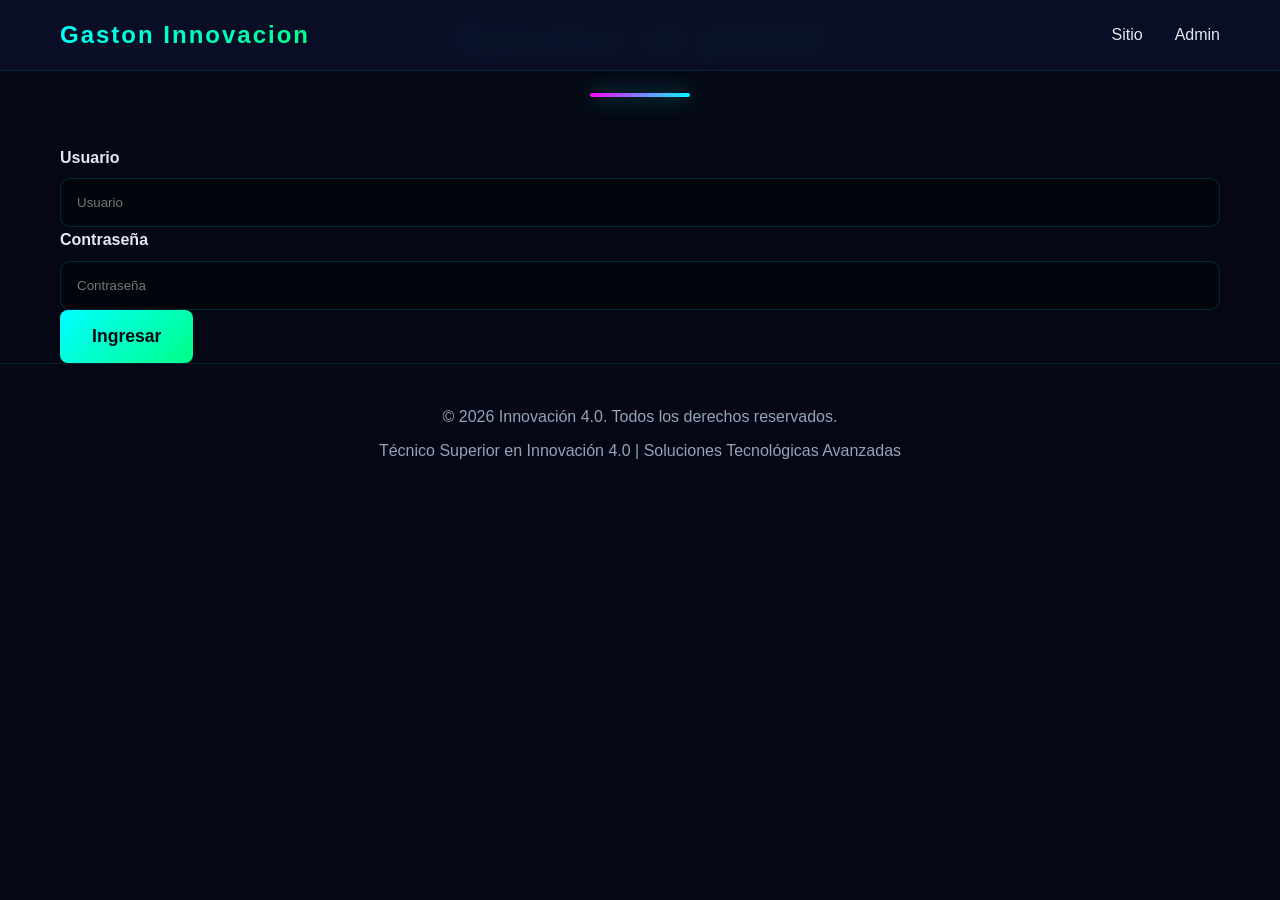
<file: admin.html>
<!DOCTYPE html>
<html lang="es">
<head>
    <meta charset="UTF-8">
    <meta name="viewport" content="width=device-width, initial-scale=1.0">
    <title>Admin | Innovación 4.0</title>
    <link rel="stylesheet" href="styles.css">
</head>
<body>
    <nav class="navbar">
        <div class="container">
            <div class="logo">Gaston Innovacion</div>
            <ul class="nav-links">
                <li><a href="index.html">Sitio</a></li>
                <li><a href="admin.html">Admin</a></li>
            </ul>
        </div>
    </nav>

    <section id="admin-login-section" class="admin-login-section">
        <div class="container">
            <div class="login-card">
                <h2 class="section-title">Acceso al panel</h2>
                <form id="admin-login-form" class="login-form">
                    <div class="admin-group">
                        <label for="adminUser">Usuario</label>
                        <input id="adminUser" type="text" placeholder="Usuario" required>
                    </div>
                    <div class="admin-group">
                        <label for="adminPassword">Contraseña</label>
                        <input id="adminPassword" type="password" placeholder="Contraseña" required>
                    </div>
                    <button type="submit" class="submit-button">Ingresar</button>
                    <p id="loginError" class="login-error"></p>
                </form>
            </div>
        </div>
    </section>

    <section id="admin-panel-section" class="admin-panel" style="display:none;">
        <div class="container">
            <div style="display:flex; justify-content:space-between; align-items:center; gap:1rem; margin-bottom:1rem; flex-wrap:wrap;">
                <h2 class="section-title" style="margin-bottom:0;">Panel de Administración</h2>
                <button type="button" id="logout-admin" class="submit-button" style="max-width:180px; background: linear-gradient(135deg, #ff6b6b, #ff2d55); color: white;">Cerrar sesión</button>
            </div>
            <div class="admin-content">
                <p>Desde aquí puedes editar títulos, descripciones y cargar imágenes para el sitio. Los cambios se guardan en tu navegador y se aplican en la página principal.</p>
                <form id="admin-form" class="admin-form">
                    <div class="admin-group">
                        <label for="heroTitle">Título principal</label>
                        <input id="heroTitle" name="heroTitle" type="text" placeholder="BIENVENIDO AL FUTURO">
                    </div>
                    <div class="admin-group">
                        <label for="heroSubtitle">Subtítulo</label>
                        <input id="heroSubtitle" name="heroSubtitle" type="text" placeholder="Técnico Superior en Innovación 4.0">
                    </div>
                    <div class="admin-group">
                        <label for="heroDescription">Descripción del inicio</label>
                        <textarea id="heroDescription" name="heroDescription" rows="3" placeholder="Transformamos datos..."></textarea>
                    </div>
                    <div class="admin-group">
                        <label for="servicesSectionTitle">Título sección Servicios</label>
                        <input id="servicesSectionTitle" name="servicesSectionTitle" type="text" placeholder="Tus necesidades">
                    </div>
                    <div class="admin-group">
                        <label for="service1Title">Servicio 1 - título</label>
                        <input id="service1Title" name="service1Title" type="text" placeholder="Análisis de Datos">
                    </div>
                    <div class="admin-group">
                        <label for="service1Description">Servicio 1 - descripción</label>
                        <textarea id="service1Description" name="service1Description" rows="2" placeholder="Convertimos tus datos..."></textarea>
                    </div>
                    <div class="admin-group">
                        <label for="service2Title">Servicio 2 - título</label>
                        <input id="service2Title" name="service2Title" type="text" placeholder="Ciberseguridad">
                    </div>
                    <div class="admin-group">
                        <label for="service2Description">Servicio 2 - descripción</label>
                        <textarea id="service2Description" name="service2Description" rows="2" placeholder="Protección integral..."></textarea>
                    </div>
                    <div class="admin-group">
                        <label for="service3Title">Servicio 3 - título</label>
                        <input id="service3Title" name="service3Title" type="text" placeholder="Internet de las Cosas (IoT)">
                    </div>
                    <div class="admin-group">
                        <label for="service3Description">Servicio 3 - descripción</label>
                        <textarea id="service3Description" name="service3Description" rows="2" placeholder="Conecta tu negocio..."></textarea>
                    </div>
                    <div class="admin-group">
                        <label for="service4Title">Servicio 4 - título</label>
                        <input id="service4Title" name="service4Title" type="text" placeholder="Sistemas de Facturación ARCA">
                    </div>
                    <div class="admin-group">
                        <label for="service4Description">Servicio 4 - descripción</label>
                        <textarea id="service4Description" name="service4Description" rows="2" placeholder="Implementamos soluciones..."></textarea>
                    </div>
                    <div class="admin-group">
                        <label for="service5Title">Servicio 5 - título</label>
                        <input id="service5Title" name="service5Title" type="text" placeholder="Mantenimiento Web">
                    </div>
                    <div class="admin-group">
                        <label for="service5Description">Servicio 5 - descripción</label>
                        <textarea id="service5Description" name="service5Description" rows="2" placeholder="Tu sitio web siempre actualizado..."></textarea>
                    </div>
                    <div class="admin-group">
                        <label for="aboutSectionTitle">Título sección Nuestro equipo</label>
                        <input id="aboutSectionTitle" name="aboutSectionTitle" type="text" placeholder="Servicios">
                    </div>
                    <div class="admin-group">
                        <label for="aboutHeadline">Encabezado del equipo</label>
                        <input id="aboutHeadline" name="aboutHeadline" type="text" placeholder="Técnico Superior en Innovación 4.0">
                    </div>
                    <div class="admin-group">
                        <label for="aboutPara1">Texto sobre el equipo 1</label>
                        <textarea id="aboutPara1" name="aboutPara1" rows="2" placeholder="Especializado en tecnologías emergentes..."></textarea>
                    </div>
                    <div class="admin-group">
                        <label for="aboutPara2">Texto sobre el equipo 2</label>
                        <textarea id="aboutPara2" name="aboutPara2" rows="2" placeholder="Con experiencia en análisis de datos..."></textarea>
                    </div>
                    <div class="admin-group">
                        <label for="teamName">Nombre del equipo</label>
                        <input id="teamName" name="teamName" type="text" placeholder="Gastón">
                    </div>
                    <div class="admin-group">
                        <label for="teamRole">Rol del equipo</label>
                        <input id="teamRole" name="teamRole" type="text" placeholder="Técnico Superior en Innovación 4.0">
                    </div>
                    <div class="admin-group">
                        <label for="contactSectionTitle">Título sección Contacto</label>
                        <input id="contactSectionTitle" name="contactSectionTitle" type="text" placeholder="Contacto">
                    </div>
                    <div class="admin-group">
                        <label for="contactHeadline">Encabezado de contacto</label>
                        <input id="contactHeadline" name="contactHeadline" type="text" placeholder="¿Listo para innovar?">
                    </div>
                    <div class="admin-group">
                        <label for="contactPara">Texto de contacto</label>
                        <textarea id="contactPara" name="contactPara" rows="2" placeholder="Estoy aquí para ayudarte..."></textarea>
                    </div>
                    <div class="admin-group">
                        <label for="contactEmail">Email de contacto</label>
                        <input id="contactEmail" name="contactEmail" type="email" placeholder="contacto@innovacion40.com">
                    </div>
                    <div class="admin-group">
                        <label for="contactPhone">Teléfono de contacto</label>
                        <input id="contactPhone" name="contactPhone" type="text" placeholder="+54 3854172687">
                    </div>
                    <div class="admin-group">
                        <label for="contactAddress">Dirección de contacto</label>
                        <input id="contactAddress" name="contactAddress" type="text" placeholder="Villa Maria, Cordoba, Argentina">
                    </div>
                    <div class="admin-group">
                        <label for="siteBackgroundColor">Color de fondo</label>
                        <input id="siteBackgroundColor" name="siteBackgroundColor" type="color" value="#0a0e27">
                    </div>
                    <div class="admin-group">
                        <label for="siteBackgroundImage">Imagen de fondo</label>
                        <input id="siteBackgroundImage" name="siteBackgroundImage" type="file" accept="image/*">
                    </div>
                    <div class="admin-group">
                        <label for="bannerImage">Imagen de banner</label>
                        <input id="bannerImage" name="bannerImage" type="file" accept="image/*">
                    </div>
                    <div class="admin-group">
                        <label for="profileImage">Imagen de perfil</label>
                        <input id="profileImage" name="profileImage" type="file" accept="image/*">
                    </div>
                    <button type="submit" class="submit-button">Guardar cambios</button>
                </form>
            </div>
        </div>
    </section>

    <footer class="footer">
        <div class="container">
            <p>&copy; 2026 Innovación 4.0. Todos los derechos reservados.</p>
            <p>Técnico Superior en Innovación 4.0 | Soluciones Tecnológicas Avanzadas</p>
        </div>
    </footer>

    <script>
        const adminForm = document.getElementById('admin-form');
        const adminLoginForm = document.getElementById('admin-login-form');
        const adminLoginSection = document.getElementById('admin-login-section');
        const adminPanelSection = document.getElementById('admin-panel-section');
        const loginError = document.getElementById('loginError');

        const validUser = {
            username: 'gastechnoran',
            password: 'technorangas'
        };

        function showAdminPanel() {
            adminLoginSection.style.display = 'none';
            adminPanelSection.style.display = 'block';
            sessionStorage.setItem('adminAuth', 'true');
        }

        function showLogin() {
            adminLoginSection.style.display = 'block';
            adminPanelSection.style.display = 'none';
            sessionStorage.removeItem('adminAuth');
        }

        function isLoggedIn() {
            return sessionStorage.getItem('adminAuth') === 'true';
        }

        function readImageFile(input, callback) {
            const file = input.files[0];
            if (!file) return;
            const reader = new FileReader();
            reader.onload = (event) => callback(event.target.result);
            reader.readAsDataURL(file);
        }

        function loadAdminData() {
            const fields = [
                'heroTitle', 'heroSubtitle', 'heroDescription',
                'servicesSectionTitle',
                'service1Title', 'service1Description',
                'service2Title', 'service2Description',
                'service3Title', 'service3Description',
                'service4Title', 'service4Description',
                'service5Title', 'service5Description',
                'aboutSectionTitle', 'aboutHeadline', 'aboutPara1', 'aboutPara2',
                'teamName', 'teamRole',
                'contactSectionTitle', 'contactHeadline', 'contactPara',
                'contactEmail', 'contactPhone', 'contactAddress',
                'siteBackgroundColor'
            ];

            fields.forEach(field => {
                const saved = localStorage.getItem(field);
                const input = document.getElementById(field);
                if (saved && input) {
                    input.value = saved;
                }
            });
        }

        adminLoginForm.addEventListener('submit', (e) => {
            e.preventDefault();

            const username = document.getElementById('adminUser').value.trim();
            const password = document.getElementById('adminPassword').value.trim();

            if (username === validUser.username && password === validUser.password) {
                loginError.textContent = '';
                showAdminPanel();
                loadAdminData();
                return;
            }

            loginError.textContent = 'Usuario o contraseña incorrectos.';
            loginError.style.color = '#ff6b6b';
            adminLoginForm.reset();
        });

        document.getElementById('logout-admin').addEventListener('click', () => {
            showLogin();
            adminLoginForm.reset();
        });

        adminForm.addEventListener('submit', (e) => {
            e.preventDefault();
            const saveField = (id) => localStorage.setItem(id, document.getElementById(id).value);

            [
                'heroTitle', 'heroSubtitle', 'heroDescription',
                'servicesSectionTitle',
                'service1Title', 'service1Description',
                'service2Title', 'service2Description',
                'service3Title', 'service3Description',
                'service4Title', 'service4Description',
                'service5Title', 'service5Description',
                'aboutSectionTitle', 'aboutHeadline', 'aboutPara1', 'aboutPara2',
                'teamName', 'teamRole',
                'contactSectionTitle', 'contactHeadline', 'contactPara',
                'contactEmail', 'contactPhone', 'contactAddress',
                'siteBackgroundColor'
            ].forEach(saveField);

            const bannerImageInput = document.getElementById('bannerImage');
            const profileImageInput = document.getElementById('profileImage');
            const bgImageInput = document.getElementById('siteBackgroundImage');

            if (bannerImageInput.files.length > 0) {
                readImageFile(bannerImageInput, (result) => {
                    localStorage.setItem('bannerImage', result);
                });
            }
            if (profileImageInput.files.length > 0) {
                readImageFile(profileImageInput, (result) => {
                    localStorage.setItem('profileImage', result);
                });
            }
            if (bgImageInput.files.length > 0) {
                readImageFile(bgImageInput, (result) => {
                    localStorage.setItem('siteBackgroundImage', result);
                });
            }

            alert('Cambios guardados. Visita la página principal para ver los cambios.');
            adminForm.reset();
            loadAdminData();
        });

        if (isLoggedIn()) {
            showAdminPanel();
            loadAdminData();
        } else {
            showLogin();
        }
    </script>
</body>
</html>
</file>
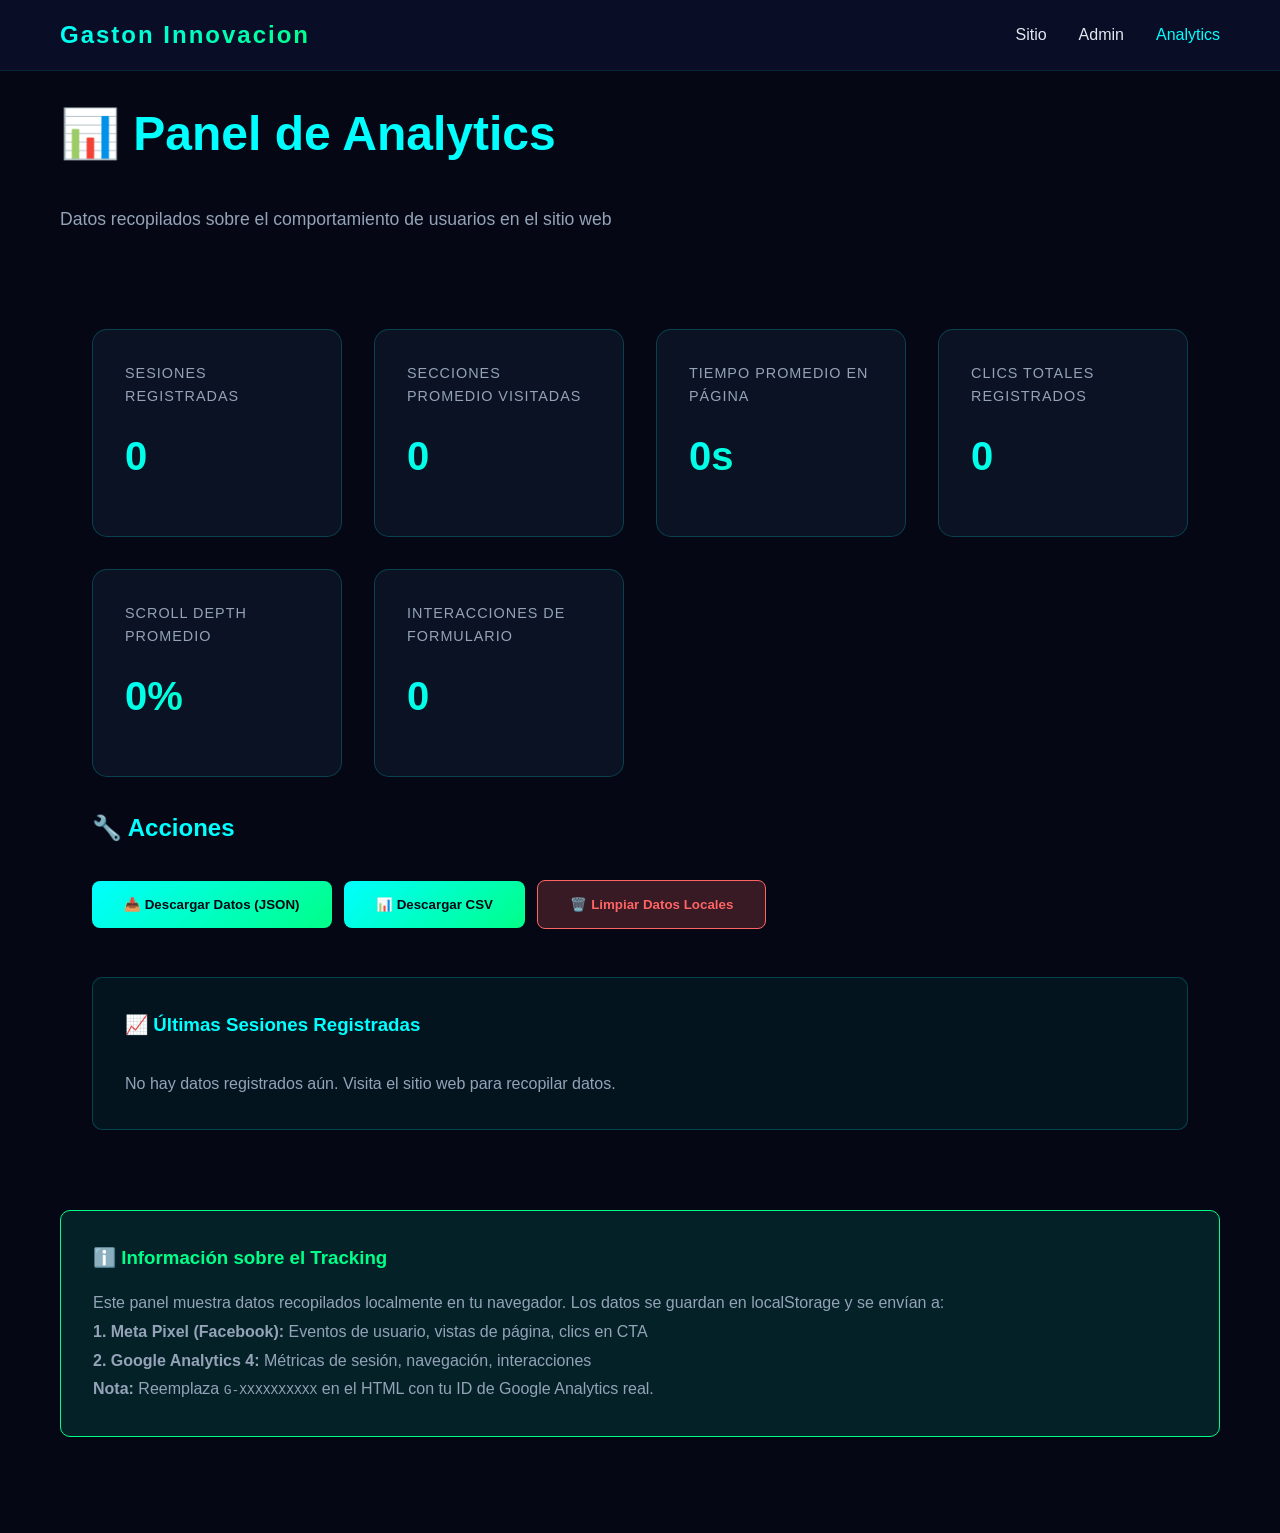
<file: analytics.html>
<!DOCTYPE html>
<html lang="es">
<head>
    <meta charset="UTF-8">
    <meta name="viewport" content="width=device-width, initial-scale=1.0">
    <title>Analytics | Innovación 4.0</title>
    <link rel="stylesheet" href="styles.css">
    <style>
        .analytics-container {
            background: var(--darker-bg);
            color: var(--text-light);
            padding: 2rem;
            border-radius: 15px;
            margin-top: 2rem;
        }
        
        .analytics-grid {
            display: grid;
            grid-template-columns: repeat(auto-fit, minmax(250px, 1fr));
            gap: 2rem;
            margin-top: 2rem;
        }
        
        .analytics-card {
            background: var(--card-bg);
            padding: 2rem;
            border-radius: 15px;
            border: 1px solid rgba(0, 255, 255, 0.2);
            backdrop-filter: blur(10px);
        }
        
        .metric-value {
            font-size: 2.5rem;
            font-weight: bold;
            background: linear-gradient(135deg, var(--primary-color), var(--accent-color));
            -webkit-background-clip: text;
            -webkit-text-fill-color: transparent;
            background-clip: text;
            margin: 1rem 0;
        }
        
        .metric-label {
            color: var(--text-dim);
            font-size: 0.9rem;
            text-transform: uppercase;
            letter-spacing: 1px;
        }
        
        .sessions-list {
            max-height: 400px;
            overflow-y: auto;
            margin-top: 2rem;
        }
        
        .session-item {
            background: rgba(0, 255, 255, 0.05);
            padding: 1rem;
            border-left: 3px solid var(--primary-color);
            margin-bottom: 1rem;
            border-radius: 8px;
        }
        
        .session-item h4 {
            color: var(--primary-color);
            margin-bottom: 0.5rem;
        }
        
        .session-detail {
            font-size: 0.9rem;
            color: var(--text-dim);
            margin: 0.3rem 0;
        }
        
        .chart-container {
            background: rgba(0, 255, 255, 0.05);
            padding: 2rem;
            border-radius: 10px;
            margin-top: 2rem;
            border: 1px solid rgba(0, 255, 255, 0.2);
        }
        
        .export-button {
            background: var(--gradient-1);
            color: var(--darker-bg);
            padding: 1rem 2rem;
            border: none;
            border-radius: 8px;
            font-weight: bold;
            cursor: pointer;
            margin: 1rem 0.5rem 1rem 0;
            transition: all 0.3s;
        }
        
        .export-button:hover {
            transform: translateY(-2px);
            box-shadow: 0 5px 20px rgba(0, 255, 255, 0.3);
        }
        
        .clear-button {
            background: rgba(255, 100, 100, 0.2);
            color: #ff6464;
            padding: 1rem 2rem;
            border: 1px solid #ff6464;
            border-radius: 8px;
            font-weight: bold;
            cursor: pointer;
            margin: 1rem 0.5rem 1rem 0;
            transition: all 0.3s;
        }
        
        .clear-button:hover {
            background: rgba(255, 100, 100, 0.3);
        }
    </style>
</head>
<body>
    <nav class="navbar">
        <div class="container">
            <div class="logo">Gaston Innovacion</div>
            <ul class="nav-links">
                <li><a href="index.html">Sitio</a></li>
                <li><a href="admin.html">Admin</a></li>
                <li><a href="analytics.html" style="color: var(--primary-color);">Analytics</a></li>
            </ul>
        </div>
    </nav>

    <section style="padding: 6rem 0;">
        <div class="container">
            <h1 style="font-size: 3rem; color: var(--primary-color); margin-bottom: 2rem;">📊 Panel de Analytics</h1>
            <p style="color: var(--text-dim); font-size: 1.1rem; margin-bottom: 2rem;">Datos recopilados sobre el comportamiento de usuarios en el sitio web</p>

            <div class="analytics-container">
                <div class="analytics-grid">
                    <div class="analytics-card">
                        <div class="metric-label">Sesiones Registradas</div>
                        <div class="metric-value" id="totalSessions">0</div>
                    </div>
                    <div class="analytics-card">
                        <div class="metric-label">Secciones Promedio Visitadas</div>
                        <div class="metric-value" id="avgSections">0</div>
                    </div>
                    <div class="analytics-card">
                        <div class="metric-label">Tiempo Promedio en Página</div>
                        <div class="metric-value" id="avgTime">0s</div>
                    </div>
                    <div class="analytics-card">
                        <div class="metric-label">Clics Totales Registrados</div>
                        <div class="metric-value" id="totalClicks">0</div>
                    </div>
                    <div class="analytics-card">
                        <div class="metric-label">Scroll Depth Promedio</div>
                        <div class="metric-value" id="avgScroll">0%</div>
                    </div>
                    <div class="analytics-card">
                        <div class="metric-label">Interacciones de Formulario</div>
                        <div class="metric-value" id="formInteractions">0</div>
                    </div>
                </div>

                <div style="margin-top: 2rem;">
                    <h2 style="color: var(--primary-color); margin-bottom: 1rem;">🔧 Acciones</h2>
                    <button class="export-button" onclick="exportData()">📥 Descargar Datos (JSON)</button>
                    <button class="export-button" onclick="exportCSV()">📊 Descargar CSV</button>
                    <button class="clear-button" onclick="clearData()">🗑️ Limpiar Datos Locales</button>
                </div>

                <div class="chart-container">
                    <h3 style="color: var(--primary-color); margin-bottom: 1.5rem;">📈 Últimas Sesiones Registradas</h3>
                    <div class="sessions-list" id="sessionsList"></div>
                </div>
            </div>

            <div style="background: rgba(0, 255, 200, 0.1); border: 1px solid var(--accent-color); border-radius: 10px; padding: 2rem; margin-top: 3rem;">
                <h3 style="color: var(--accent-color); margin-bottom: 1rem;">ℹ️ Información sobre el Tracking</h3>
                <p style="color: var(--text-dim); line-height: 1.8;">
                    Este panel muestra datos recopilados localmente en tu navegador. Los datos se guardan en localStorage y se envían a:<br>
                    <strong>1. Meta Pixel (Facebook):</strong> Eventos de usuario, vistas de página, clics en CTA<br>
                    <strong>2. Google Analytics 4:</strong> Métricas de sesión, navegación, interacciones<br>
                    <strong>Nota:</strong> Reemplaza <code>G-XXXXXXXXXX</code> en el HTML con tu ID de Google Analytics real.
                </p>
            </div>
        </div>
    </section>

    <script>
        // Función para cargar y mostrar estadísticas
        function loadAnalytics() {
            const sessions = JSON.parse(localStorage.getItem('userSessions') || '[]');
            
            if (sessions.length === 0) {
                document.getElementById('sessionsList').innerHTML = 
                    '<p style="color: var(--text-dim);">No hay datos registrados aún. Visita el sitio web para recopilar datos.</p>';
                return;
            }

            // Calcular estadísticas
            const totalSessions = sessions.length;
            const avgSections = Math.round(
                sessions.reduce((acc, s) => acc + (s.sectionsViewed?.length || 0), 0) / totalSessions
            );
            const avgTime = Math.round(
                sessions.reduce((acc, s) => acc + (s.timeOnPage || 0), 0) / totalSessions
            );
            const totalClicks = sessions.reduce((acc, s) => acc + (s.clickedElements?.length || 0), 0);
            const avgScroll = Math.round(
                sessions.reduce((acc, s) => acc + (s.scrollDepth || 0), 0) / totalSessions
            );
            const formInteractions = sessions.reduce((acc, s) => acc + (s.formInteractions?.length || 0), 0);

            // Actualizar UI
            document.getElementById('totalSessions').textContent = totalSessions;
            document.getElementById('avgSections').textContent = avgSections;
            document.getElementById('avgTime').textContent = avgTime + 's';
            document.getElementById('totalClicks').textContent = totalClicks;
            document.getElementById('avgScroll').textContent = avgScroll + '%';
            document.getElementById('formInteractions').textContent = formInteractions;

            // Mostrar últimas sesiones
            const sessionsList = document.getElementById('sessionsList');
            sessionsList.innerHTML = sessions.slice().reverse().map((session, idx) => `
                <div class="session-item">
                    <h4>Sesión ${totalSessions - idx}</h4>
                    <div class="session-detail">🆔 ID: ${session.sessionId}</div>
                    <div class="session-detail">⏱️ Duración: ${session.timeOnPage || 0} segundos</div>
                    <div class="session-detail">📍 Secciones visitadas: ${session.sectionsViewed?.length || 0}</div>
                    <div class="session-detail">🖱️ Clics registrados: ${session.clickedElements?.length || 0}</div>
                    <div class="session-detail">📜 Scroll: ${session.scrollDepth || 0}%</div>
                    <div class="session-detail">📋 Interacciones de formulario: ${session.formInteractions?.length || 0}</div>
                    <div class="session-detail">🕐 Inicio: ${new Date(session.startTime).toLocaleString('es-AR')}</div>
                </div>
            `).join('');
        }

        // Descargar datos como JSON
        function exportData() {
            const sessions = JSON.parse(localStorage.getItem('userSessions') || '[]');
            const dataStr = JSON.stringify(sessions, null, 2);
            const dataBlob = new Blob([dataStr], { type: 'application/json' });
            const url = URL.createObjectURL(dataBlob);
            const link = document.createElement('a');
            link.href = url;
            link.download = `analytics-${new Date().toISOString().slice(0, 10)}.json`;
            link.click();
            alert('✓ Datos descargados exitosamente');
        }

        // Descargar datos como CSV
        function exportCSV() {
            const sessions = JSON.parse(localStorage.getItem('userSessions') || '[]');
            let csv = 'Session ID,Duración (s),Secciones Visitadas,Clics,Scroll Depth,Interacciones Formulario,Inicio Sesión\n';
            
            sessions.forEach(session => {
                csv += `"${session.sessionId}",${session.timeOnPage || 0},${session.sectionsViewed?.length || 0},${session.clickedElements?.length || 0},${session.scrollDepth || 0}%,${session.formInteractions?.length || 0},"${new Date(session.startTime).toLocaleString('es-AR')}"\n`;
            });

            const blob = new Blob([csv], { type: 'text/csv;charset=utf-8;' });
            const link = document.createElement('a');
            const url = URL.createObjectURL(blob);
            link.setAttribute('href', url);
            link.setAttribute('download', `analytics-${new Date().toISOString().slice(0, 10)}.csv`);
            link.click();
            alert('✓ Datos CSV descargados exitosamente');
        }

        // Limpiar datos
        function clearData() {
            if (confirm('¿Estás seguro de que deseas eliminar todos los datos analytics?')) {
                localStorage.removeItem('userSessions');
                loadAnalytics();
                alert('✓ Datos eliminados correctamente');
            }
        }

        // Cargar analytics al abrir la página
        loadAnalytics();
        setInterval(loadAnalytics, 5000); // Actualizar cada 5 segundos
    </script>
</body>
</html>
</file>
<file: styles.css>
* {
    margin: 0;
    padding: 0;
    box-sizing: border-box;
}

:root {
    --primary-color: #00ffff;
    --secondary-color: #ff00ff;
    --accent-color: #00ff88;
    --dark-bg: #0a0e27;
    --darker-bg: #050814;
    --card-bg: rgba(15, 23, 42, 0.7);
    --text-light: #e2e8f0;
    --text-dim: #94a3b8;
    --gradient-1: linear-gradient(135deg, #00ffff, #00ff88);
    --gradient-2: linear-gradient(135deg, #ff00ff, #00ffff);
    --gradient-3: linear-gradient(135deg, #00ff88, #ff00ff);
}

body {
    font-family: 'Segoe UI', Tahoma, Geneva, Verdana, sans-serif;
    background: var(--darker-bg);
    color: var(--text-light);
    line-height: 1.6;
    overflow-x: hidden;
}

.container {
    max-width: 1200px;
    margin: 0 auto;
    padding: 0 20px;
}

/* ===== NAVBAR ===== */
.navbar {
    position: fixed;
    top: 0;
    width: 100%;
    background: rgba(10, 14, 39, 0.95);
    backdrop-filter: blur(10px);
    z-index: 1000;
    padding: 1rem 0;
    border-bottom: 1px solid rgba(0, 255, 255, 0.1);
}

.navbar .container {
    display: flex;
    justify-content: space-between;
    align-items: center;
}

.logo {
    font-size: 1.5rem;
    font-weight: bold;
    background: var(--gradient-1);
    -webkit-background-clip: text;
    -webkit-text-fill-color: transparent;
    background-clip: text;
    letter-spacing: 2px;
}

.nav-links {
    display: flex;
    list-style: none;
    gap: 2rem;
}

.nav-links a {
    color: var(--text-light);
    text-decoration: none;
    transition: all 0.3s;
    position: relative;
}

.nav-links a::after {
    content: '';
    position: absolute;
    bottom: -5px;
    left: 0;
    width: 0;
    height: 2px;
    background: var(--primary-color);
    transition: width 0.3s;
}

.nav-links a:hover::after {
    width: 100%;
}

.nav-links a:hover {
    color: var(--primary-color);
}

.admin-link-hidden {
    display: none !important;
}

/* ===== HERO SECTION ===== */
.hero {
    position: relative;
    min-height: 100vh;
    display: flex;
    align-items: center;
    justify-content: center;
    overflow: hidden;
    padding-top: 80px;
}

.hero-background {
    position: absolute;
    top: 0;
    left: 0;
    width: 100%;
    height: 100%;
    background: linear-gradient(135deg, #0a0e27 0%, #1a1f3a 50%, #0a0e27 100%);
    z-index: -1;
}

.grid-overlay {
    position: absolute;
    width: 100%;
    height: 100%;
    background-image: 
        linear-gradient(rgba(0, 255, 255, 0.05) 1px, transparent 1px),
        linear-gradient(90deg, rgba(0, 255, 255, 0.05) 1px, transparent 1px);
    background-size: 50px 50px;
    animation: gridMove 20s linear infinite;
}

@keyframes gridMove {
    0% { transform: translateY(0); }
    100% { transform: translateY(50px); }
}

.floating-particles {
    position: absolute;
    width: 100%;
    height: 100%;
    overflow: hidden;
}

.floating-particles::before,
.floating-particles::after {
    content: '';
    position: absolute;
    width: 300px;
    height: 300px;
    border-radius: 50%;
    filter: blur(100px);
    animation: float 15s infinite ease-in-out;
}

.floating-particles::before {
    background: rgba(0, 255, 255, 0.1);
    top: 20%;
    left: 10%;
    animation-delay: 0s;
}

.floating-particles::after {
    background: rgba(255, 0, 255, 0.1);
    bottom: 20%;
    right: 10%;
    animation-delay: 7s;
}

@keyframes float {
    0%, 100% { transform: translate(0, 0); }
    50% { transform: translate(50px, 50px); }
}

.hero-content {
    text-align: center;
    z-index: 1;
    max-width: 800px;
}

.glitch {
    font-size: 4rem;
    font-weight: bold;
    text-transform: uppercase;
    position: relative;
    color: var(--text-light);
    letter-spacing: 3px;
    animation: glitch-anim 3s infinite;
    text-shadow: 
        2px 2px 0px var(--primary-color),
        4px 4px 0px var(--secondary-color);
}

@keyframes glitch-anim {
    0%, 90%, 100% { 
        transform: translate(0);
        text-shadow: 
            2px 2px 0px var(--primary-color),
            4px 4px 0px var(--secondary-color);
    }
    91% { 
        transform: translate(-2px, 2px);
        text-shadow: 
            -2px -2px 0px var(--secondary-color),
            2px 2px 0px var(--primary-color);
    }
    92% { 
        transform: translate(2px, -2px);
        text-shadow: 
            2px 2px 0px var(--accent-color),
            -2px -2px 0px var(--secondary-color);
    }
    93% { 
        transform: translate(-2px, 2px);
        text-shadow: 
            -2px -2px 0px var(--primary-color),
            2px 2px 0px var(--accent-color);
    }
}

.subtitle {
    font-size: 1.5rem;
    color: var(--primary-color);
    margin: 1rem 0;
    text-transform: uppercase;
    letter-spacing: 2px;
    animation: subtitlePulse 2s ease-in-out infinite;
}

@keyframes subtitlePulse {
    0%, 100% { opacity: 1; }
    50% { opacity: 0.7; }
}

.hero-description {
    font-size: 1.2rem;
    color: var(--text-dim);
    margin: 2rem 0;
}

.cta-button {
    display: inline-block;
    padding: 1rem 3rem;
    background: var(--gradient-1);
    color: var(--darker-bg);
    text-decoration: none;
    border-radius: 50px;
    font-weight: bold;
    font-size: 1.1rem;
    margin-top: 2rem;
    margin-right: 1rem;
    transition: all 0.3s;
    box-shadow: 0 0 30px rgba(0, 255, 255, 0.3);
    position: relative;
    overflow: hidden;
    border: none;
    cursor: pointer;
}

.cta-button::before {
    content: '';
    position: absolute;
    top: 0;
    left: -100%;
    width: 100%;
    height: 100%;
    background: rgba(255, 255, 255, 0.2);
    transition: left 0.5s;
}

.cta-button:hover::before {
    left: 100%;
}

.cta-button:hover {
    transform: translateY(-3px);
    box-shadow: 0 0 50px rgba(0, 255, 255, 0.5);
}

.cta-button.secondary {
    background: rgba(0, 255, 255, 0.1);
    border: 2px solid var(--primary-color);
    color: var(--primary-color);
}

.cta-button.secondary:hover {
    background: rgba(0, 255, 255, 0.2);
    box-shadow: 0 0 40px rgba(0, 255, 255, 0.4);
}

/* Imágenes Superpuestas Descendentes */
.hero-images {
    position: absolute;
    right: 5%;
    top: 100px;
    width: 400px;
    height: 500px;
    z-index: 5;
}

.image-layer {
    position: absolute;
    width: 280px;
    height: 200px;
    border-radius: 15px;
    overflow: hidden;
    border: 3px solid var(--primary-color);
    box-shadow: 0 10px 40px rgba(0, 255, 255, 0.3);
    transition: all 0.5s ease;
}

.image-layer img {
    width: 100%;
    height: 100%;
    object-fit: cover;
    transition: transform 0.5s ease;
}

.image-layer:hover img {
    transform: scale(1.1);
}

.layer-1 {
    top: 0;
    right: 20px;
    animation: floatImage 6s ease-in-out infinite;
    background: linear-gradient(135deg, rgba(0, 255, 255, 0.2), transparent);
}

.layer-2 {
    top: 150px;
    right: 100px;
    animation: floatImage 8s ease-in-out infinite 1s;
    background: linear-gradient(135deg, rgba(255, 0, 255, 0.2), transparent);
}

.layer-3 {
    top: 280px;
    right: 30px;
    animation: floatImage 7s ease-in-out infinite 2s;
    background: linear-gradient(135deg, rgba(0, 255, 200, 0.2), transparent);
}

@keyframes floatImage {
    0%, 100% { transform: translateY(0px); }
    50% { transform: translateY(-20px); }
}

/* ===== SERVICES SECTION ===== */
.services {
    padding: 6rem 0;
    background: var(--dark-bg);
}

.section-title {
    text-align: center;
    font-size: 3rem;
    margin-bottom: 3rem;
    background: var(--gradient-1);
    -webkit-background-clip: text;
    -webkit-text-fill-color: transparent;
    background-clip: text;
    position: relative;
    font-weight: 700;
    letter-spacing: 1px;
}

.section-title::after {
    content: '';
    display: block;
    width: 100px;
    height: 4px;
    background: var(--gradient-2);
    margin: 1rem auto 0;
    border-radius: 2px;
    box-shadow: 0 0 20px rgba(0, 255, 255, 0.5);
}

.services-grid {
    display: grid;
    grid-template-columns: repeat(auto-fit, minmax(280px, 1fr));
    gap: 2rem;
}

.service-card {
    background: var(--card-bg);
    padding: 2rem;
    border-radius: 15px;
    border: 1px solid rgba(0, 255, 255, 0.1);
    transition: all 0.3s;
    backdrop-filter: blur(10px);
    position: relative;
    overflow: hidden;
}

.service-card::before {
    content: '';
    position: absolute;
    top: -50%;
    right: -50%;
    width: 200%;
    height: 200%;
    background: var(--gradient-2);
    opacity: 0.05;
    transition: all 0.5s;
    transform: rotate(45deg);
    z-index: 0;
}

.service-card:hover::before {
    opacity: 0.15;
    top: -30%;
    right: -30%;
}

.service-card > * {
    position: relative;
    z-index: 1;
}

.service-card:hover {
    transform: translateY(-10px);
    border-color: var(--primary-color);
    box-shadow: 0 10px 40px rgba(0, 255, 255, 0.2);
}

.service-icon {
    font-size: 3rem;
    margin-bottom: 1rem;
}

.service-card h3 {
    font-size: 1.5rem;
    margin-bottom: 1rem;
    color: var(--primary-color);
}

.service-card p {
    color: var(--text-dim);
    margin-bottom: 1.5rem;
}

.service-features {
    list-style: none;
}

.service-features li {
    padding: 0.5rem 0;
    padding-left: 1.5rem;
    position: relative;
    color: var(--text-light);
}

.service-features li::before {
    content: '▹';
    position: absolute;
    left: 0;
    color: var(--accent-color);
    font-weight: bold;
}

/* ===== REVIEWS SECTION ===== */
.reviews {
    padding: 6rem 0;
    background: var(--dark-bg);
}

.reviews-grid {
    display: grid;
    grid-template-columns: repeat(auto-fit, minmax(300px, 1fr));
    gap: 2rem;
    margin-top: 3rem;
}

.review-card {
    background: var(--card-bg);
    padding: 2rem;
    border-radius: 15px;
    border: 1px solid rgba(0, 255, 255, 0.1);
    transition: all 0.3s;
    backdrop-filter: blur(10px);
    display: flex;
    flex-direction: column;
    position: relative;
    overflow: hidden;
}

.review-card::before {
    content: '';
    position: absolute;
    top: 0;
    left: 0;
    right: 0;
    height: 3px;
    background: var(--gradient-1);
    transform: scaleX(0);
    transform-origin: left;
    transition: transform 0.3s ease;
}

.review-card:hover::before {
    transform: scaleX(1);
}

.review-card:hover {
    transform: translateY(-10px);
    border-color: var(--primary-color);
    box-shadow: 0 10px 40px rgba(0, 255, 255, 0.2);
}

.review-stars {
    font-size: 1.2rem;
    margin-bottom: 1rem;
    letter-spacing: 3px;
    animation: starsGlow 1.5s ease-in-out;
}

@keyframes starsGlow {
    0%, 100% { text-shadow: 0 0 5px rgba(255, 255, 0, 0.5); }
    50% { text-shadow: 0 0 15px rgba(255, 255, 0, 0.8); }
}

.review-text {
    color: var(--text-dim);
    margin-bottom: 2rem;
    flex-grow: 1;
    line-height: 1.7;
    font-style: italic;
}

.review-author {
    display: flex;
    align-items: center;
    gap: 1rem;
    border-top: 1px solid rgba(0, 255, 255, 0.1);
    padding-top: 1rem;
}

.author-avatar {
    font-size: 2.5rem;
    width: 50px;
    height: 50px;
    display: flex;
    align-items: center;
    justify-content: center;
    background: rgba(0, 255, 255, 0.1);
    border-radius: 50%;
    animation: avatarPulse 2s ease-in-out infinite;
}

@keyframes avatarPulse {
    0%, 100% { box-shadow: 0 0 10px rgba(0, 255, 255, 0.3); }
    50% { box-shadow: 0 0 20px rgba(0, 255, 255, 0.6); }
}

.review-author h4 {
    color: var(--primary-color);
    margin: 0;
    font-size: 1rem;
}

.review-author h4 a {
    color: inherit;
    text-decoration: none;
}

.review-author p {
    color: var(--text-dim);
    margin: 0;
    font-size: 0.9rem;
}

/* ===== USEFUL INFO SECTION ===== */
.useful-info {
    padding: 6rem 0;
    background: var(--darker-bg);
    position: relative;
    overflow: hidden;
}

.useful-info::before {
    content: '';
    position: absolute;
    top: 0;
    left: 0;
    right: 0;
    bottom: 0;
    background: radial-gradient(circle at 20% 50%, rgba(0, 255, 255, 0.05) 0%, transparent 50%),
                radial-gradient(circle at 80% 80%, rgba(255, 0, 255, 0.05) 0%, transparent 50%);
    pointer-events: none;
}

.info-grid {
    display: grid;
    grid-template-columns: repeat(auto-fit, minmax(250px, 1fr));
    gap: 2rem;
    margin-top: 3rem;
    position: relative;
    z-index: 1;
}

.info-card {
    background: linear-gradient(135deg, rgba(0, 255, 255, 0.1), rgba(255, 0, 255, 0.05));
    padding: 2rem;
    border-radius: 15px;
    border: 1px solid rgba(0, 255, 255, 0.2);
    text-align: center;
    transition: all 0.3s;
    backdrop-filter: blur(10px);
    position: relative;
    overflow: hidden;
}

.info-card::before {
    content: '';
    position: absolute;
    top: -50%;
    left: -50%;
    width: 200%;
    height: 200%;
    background: var(--gradient-3);
    opacity: 0;
    transform: rotate(45deg);
    transition: opacity 0.3s;
    z-index: 0;
}

.info-card:hover::before {
    opacity: 0.08;
}

.info-card > * {
    position: relative;
    z-index: 1;
}

.info-card:hover {
    transform: translateY(-15px);
    border-color: var(--accent-color);
    box-shadow: 0 15px 50px rgba(0, 255, 255, 0.15);
}

.info-icon {
    font-size: 3rem;
    margin-bottom: 1rem;
    display: block;
    animation: iconBounce 2s ease-in-out infinite;
}

@keyframes iconBounce {
    0%, 100% { transform: translateY(0); }
    50% { transform: translateY(-10px); }
}

.info-card h3 {
    color: var(--primary-color);
    font-size: 1.3rem;
    margin-bottom: 1rem;
}

.info-card p {
    color: var(--text-dim);
    line-height: 1.6;
}

/* ===== SOLUTIONS SECTION ===== */
.solutions {
    padding: 6rem 0;
    background: var(--dark-bg);
}

.solutions-grid {
    display: grid;
    grid-template-columns: repeat(auto-fit, minmax(280px, 1fr));
    gap: 2rem;
    margin-top: 3rem;
}

.solution-item {
    background: var(--card-bg);
    padding: 3rem 2rem;
    border-radius: 15px;
    border: 1px solid rgba(0, 255, 255, 0.1);
    position: relative;
    overflow: hidden;
    transition: all 0.3s;
    backdrop-filter: blur(10px);
}

.solution-item::before {
    content: '';
    position: absolute;
    top: 0;
    left: 0;
    width: 100%;
    height: 100%;
    background: linear-gradient(135deg, rgba(0, 255, 255, 0.1), transparent);
    opacity: 0;
    transition: opacity 0.3s;
}

.solution-item::after {
    content: '';
    position: absolute;
    bottom: -1px;
    left: 0;
    width: 0;
    height: 3px;
    background: var(--gradient-2);
    transition: width 0.3s ease;
}

.solution-item:hover {
    transform: translateY(-10px);
    border-color: var(--secondary-color);
    box-shadow: 0 15px 50px rgba(255, 0, 255, 0.2);
}

.solution-item:hover::before {
    opacity: 1;
}

.solution-item:hover::after {
    width: 100%;
}

.solution-number {
    font-size: 4rem;
    font-weight: 900;
    background: var(--gradient-2);
    -webkit-background-clip: text;
    -webkit-text-fill-color: transparent;
    background-clip: text;
    margin-bottom: 1rem;
    position: relative;
    z-index: 1;
}

.solution-item h3 {
    color: var(--primary-color);
    font-size: 1.5rem;
    margin-bottom: 1rem;
    position: relative;
    z-index: 1;
}

.solution-item p {
    color: var(--text-dim);
    line-height: 1.7;
    position: relative;
    z-index: 1;
}

/* ===== ABOUT SECTION ===== */
.about {
    padding: 6rem 0;
    background: var(--darker-bg);
}

.about-content {
    max-width: 1000px;
    margin: 0 auto;
}

.profile-banner {
    position: relative;
    width: 100%;
    height: 300px;
    margin-bottom: 4rem;
    border-radius: 20px;
    overflow: hidden;
    box-shadow: 0 10px 30px rgba(0, 255, 255, 0.2);
    border: 1px solid rgba(0, 255, 255, 0.3);
}

.banner-image {
    position: relative;
    width: 100%;
    height: 100%;
}

.banner-bg {
    width: 100%;
    height: 100%;
    object-fit: cover;
    transition: transform 0.5s ease;
}

.profile-banner:hover .banner-bg {
    transform: scale(1.05);
}

.banner-overlay {
    position: absolute;
    top: 0;
    left: 0;
    width: 100%;
    height: 100%;
    background: linear-gradient(90deg, 
        rgba(0, 255, 255, 0.2) 0%, 
        rgba(255, 0, 255, 0.2) 50%,
        rgba(0, 255, 255, 0.2) 100%);
    mix-blend-mode: overlay;
}

.profile-image-container {
    position: absolute;
    bottom: -50px;
    left: 50%;
    transform: translateX(-50%);
    display: flex;
    flex-direction: column;
    align-items: center;
    gap: 1rem;
}

.profile-image {
    width: 150px;
    height: 150px;
    border-radius: 50%;
    padding: 5px;
    background: linear-gradient(135deg, var(--primary-color), var(--secondary-color));
    box-shadow: 0 0 30px rgba(0, 255, 255, 0.5);
    animation: profileGlow 3s infinite ease-in-out;
}

@keyframes profileGlow {
    0%, 100% { box-shadow: 0 0 30px rgba(0, 255, 255, 0.5); }
    50% { box-shadow: 0 0 50px rgba(255, 0, 255, 0.5); }
}

.profile-img {
    width: 100%;
    height: 100%;
    border-radius: 50%;
    object-fit: cover;
    border: 3px solid var(--darker-bg);
}

.profile-name {
    text-align: center;
    background: rgba(10, 14, 39, 0.8);
    backdrop-filter: blur(10px);
    padding: 0.8rem 2rem;
    border-radius: 50px;
    border: 1px solid var(--primary-color);
    box-shadow: 0 0 20px rgba(0, 255, 255, 0.3);
}

.profile-name h3 {
    color: var(--primary-color);
    font-size: 1.5rem;
    margin: 0;
}

.profile-name p {
    color: var(--text-dim);
    font-size: 0.9rem;
    margin: 0;
}

.about-text {
    margin-top: 80px;
}

.about-text h3 {
    font-size: 2rem;
    color: var(--primary-color);
    margin-bottom: 1.5rem;
}

.about-text p {
    font-size: 1.1rem;
    color: var(--text-dim);
    margin-bottom: 1.5rem;
}

.stats {
    display: grid;
    grid-template-columns: repeat(3, 1fr);
    gap: 2rem;
    margin-top: 3rem;
}

.stat {
    text-align: center;
    padding: 2rem;
    background: var(--card-bg);
    border-radius: 10px;
    border: 1px solid rgba(0, 255, 255, 0.1);
}

.stat-number {
    font-size: 3rem;
    font-weight: bold;
    background: linear-gradient(135deg, var(--primary-color), var(--accent-color));
    -webkit-background-clip: text;
    -webkit-text-fill-color: transparent;
    background-clip: text;
}

.stat-label {
    color: var(--text-dim);
    margin-top: 0.5rem;
}

/* ===== CONTACT SECTION ===== */
.contact {
    padding: 6rem 0;
    background: var(--dark-bg);
}

.contact-content {
    display: grid;
    grid-template-columns: 1fr 1fr;
    gap: 4rem;
    margin-top: 3rem;
}

.contact-info h3 {
    font-size: 2rem;
    color: var(--primary-color);
    margin-bottom: 1rem;
}

.contact-info p {
    color: var(--text-dim);
    margin-bottom: 2rem;
}

.contact-methods {
    display: flex;
    flex-direction: column;
    gap: 1.5rem;
}

.contact-method {
    display: flex;
    align-items: center;
    gap: 1rem;
    font-size: 1.1rem;
}

.contact-icon {
    font-size: 1.5rem;
}

.contact-form {
    display: flex;
    flex-direction: column;
    gap: 1rem;
}

.contact-form input,
.contact-form select,
.contact-form textarea {
    padding: 1rem;
    background: var(--card-bg);
    border: 1px solid rgba(0, 255, 255, 0.2);
    border-radius: 8px;
    color: var(--text-light);
    font-size: 1rem;
    transition: all 0.3s;
}

.contact-form input:focus,
.contact-form select:focus,
.contact-form textarea:focus {
    outline: none;
    border-color: var(--primary-color);
    box-shadow: 0 0 15px rgba(0, 255, 255, 0.2);
}

.submit-button {
    padding: 1rem 2rem;
    background: linear-gradient(135deg, var(--primary-color), var(--accent-color));
    color: var(--darker-bg);
    border: none;
    border-radius: 8px;
    font-size: 1.1rem;
    font-weight: bold;
    cursor: pointer;
    transition: all 0.3s;
}

.submit-button:hover {
    transform: translateY(-2px);
    box-shadow: 0 5px 20px rgba(0, 255, 255, 0.4);
}

/* ===== ADMIN PANEL ===== */
.admin-panel {
    padding: 6rem 0;
    background: #061024;
}

.admin-content {
    max-width: 900px;
    margin: 0 auto;
    background: rgba(15, 23, 42, 0.85);
    border: 1px solid rgba(0, 255, 255, 0.15);
    border-radius: 20px;
    padding: 2.5rem;
}

.admin-form {
    display: grid;
    gap: 1.5rem;
    margin-top: 1.5rem;
}

.admin-group {
    display: flex;
    flex-direction: column;
    gap: 0.5rem;
}

.admin-group label {
    color: var(--text-light);
    font-weight: 600;
}

.admin-group input,
.admin-group textarea {
    padding: 1rem;
    background: rgba(0, 0, 0, 0.3);
    border: 1px solid rgba(0, 255, 255, 0.15);
    border-radius: 10px;
    color: var(--text-light);
}

.admin-group input[type="file"] {
    padding: 0.75rem 1rem;
}

.admin-panel p {
    color: var(--text-dim);
    line-height: 1.7;
}

/* ===== FOOTER ===== */
.footer {
    padding: 2rem 0;
    background: var(--darker-bg);
    text-align: center;
    border-top: 1px solid rgba(0, 255, 255, 0.1);
}

.footer p {
    color: var(--text-dim);
    margin: 0.5rem 0;
}

/* ===== RESPONSIVE ===== */
@media (max-width: 768px) {
    .glitch {
        font-size: 2.5rem;
    }

    .nav-links {
        display: none;
    }

    .hero-images {
        display: none;
    }

    .cta-button {
        display: block;
        margin: 0.5rem 0;
    }

    .cta-button.secondary {
        margin-left: 0;
        margin-top: 1rem;
    }

    .services-grid {
        grid-template-columns: 1fr;
    }

    .reviews-grid {
        grid-template-columns: 1fr;
    }

    .info-grid {
        grid-template-columns: 1fr;
    }

    .solutions-grid {
        grid-template-columns: 1fr;
    }

    .stats {
        grid-template-columns: 1fr;
    }

    .contact-content {
        grid-template-columns: 1fr;
    }

    .admin-form {
        grid-template-columns: 1fr;
    }

    .section-title {
        font-size: 2rem;
    }

    .profile-banner {
        height: 250px;
    }
    
    .profile-image {
        width: 120px;
        height: 120px;
    }
    
    .profile-name h3 {
        font-size: 1.2rem;
    }
    
    .profile-name p {
        font-size: 0.8rem;
    }
    
    .about-text {
        margin-top: 70px;
    }
}
</file>
